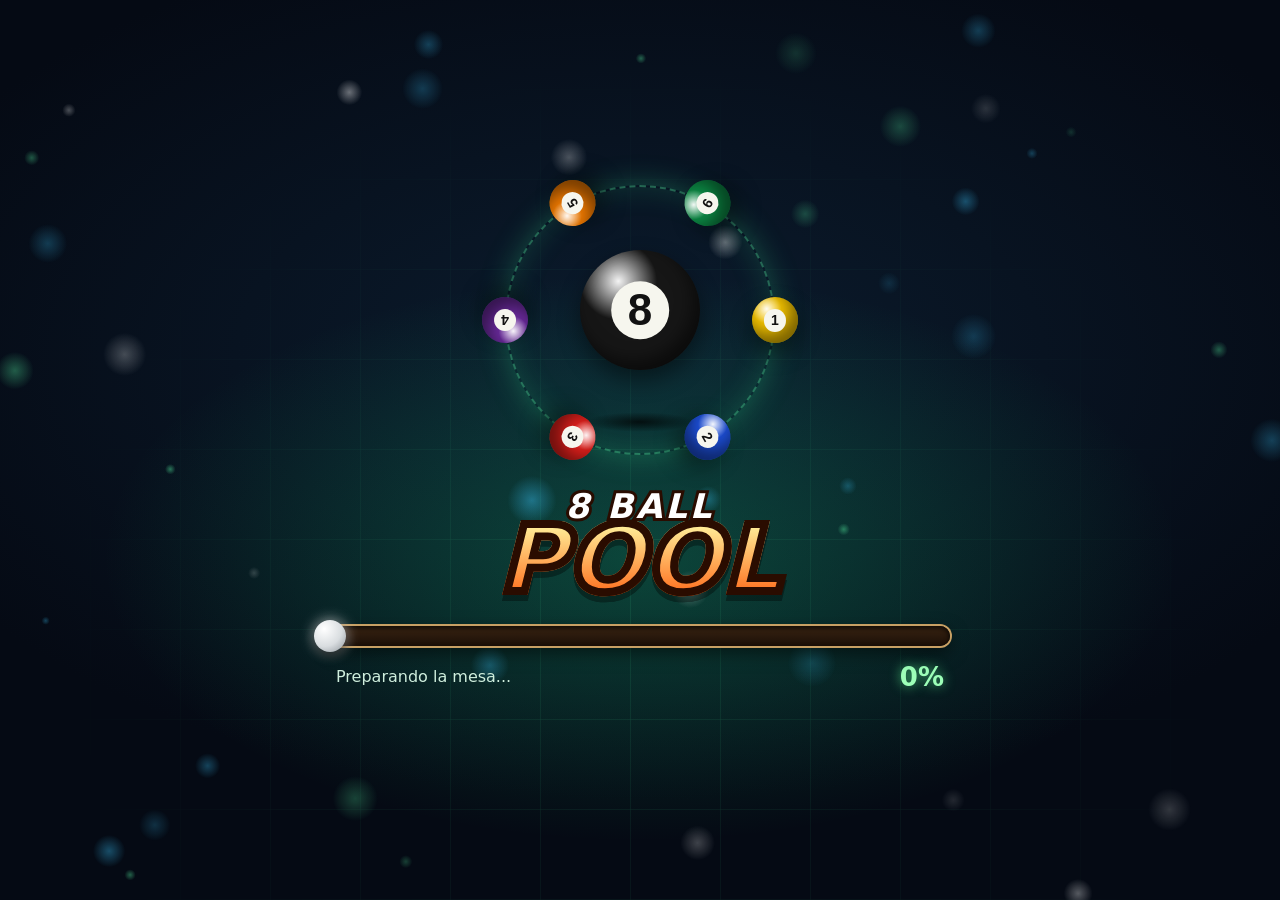
<file: index (10).html>
<!DOCTYPE html>
<html lang="es">
<head>
<meta charset="UTF-8">
<meta name="viewport" content="width=device-width, initial-scale=1">
<title>8 Ball Pool · Felizin</title>
<link rel="stylesheet" href="style.css">
</head>
<body data-mode="loader">

<div class="bgl bg-night"></div>
<div class="bgl bg-sun"></div>
<canvas id="fx" aria-hidden="true"></canvas>

<!-- ============ PANTALLA DE CARGA ============ -->
<section id="loader" class="screen active" aria-live="polite">
  <div class="ld">
    <div class="stage" aria-hidden="true">
      <div class="orbit">
        <div class="ob" style="--i:0"><i class="ball" style="--c:#f5c400" data-n="1"></i></div>
        <div class="ob" style="--i:1"><i class="ball" style="--c:#1d4fd8" data-n="2"></i></div>
        <div class="ob" style="--i:2"><i class="ball" style="--c:#e0201c" data-n="3"></i></div>
        <div class="ob" style="--i:3"><i class="ball" style="--c:#6a2a9c" data-n="4"></i></div>
        <div class="ob" style="--i:4"><i class="ball" style="--c:#f07a00" data-n="5"></i></div>
        <div class="ob" style="--i:5"><i class="ball" style="--c:#0c8a45" data-n="6"></i></div>
      </div>
      <div class="hero">
        <i class="ball big" style="--c:#161616" data-n="8"></i>
        <div class="floor"></div>
      </div>
    </div>

    <h1 class="logo"><small>8 BALL</small><span>POOL</span></h1>

    <div class="cue" id="bar" role="progressbar" aria-valuemin="0" aria-valuemax="100" aria-valuenow="0">
      <div class="cue-fill" id="fill"><b class="cue-ball"></b></div>
    </div>
    <div class="ld-row"><span id="step">Preparando la mesa...</span><strong id="pct">0%</strong></div>
    <p class="hint" id="hint"></p>
  </div>
</section>

<!-- ============ INICIAR SESIÓN / CREAR CUENTA ============ -->
<section id="login" class="screen">
  <div class="wrap">
    <h1 class="logo sm"><small>8 BALL</small><span>POOL</span></h1>

    <div class="card">
      <button type="button" class="quick hidden" id="quick">
        <span class="avatar xs" id="quickAv"></span>
        <span>Continuar como <b id="quickName"></b></span>
      </button>

      <div class="tabs">
        <button type="button" class="tab on" data-tab="in">Iniciar sesión</button>
        <button type="button" class="tab" data-tab="up">Crear cuenta</button>
        <i class="tab-ink"></i>
      </div>

      <!-- Iniciar sesión -->
      <form id="formIn" class="form" novalidate>
        <label class="fld"><span>Usuario</span>
          <input id="inUser" autocomplete="username" maxlength="14" placeholder="Tu nombre de jugador">
        </label>
        <label class="fld"><span>Contraseña</span>
          <div class="pw">
            <input id="inPass" type="password" autocomplete="current-password" placeholder="••••••">
            <button type="button" class="eye" data-eye="inPass">Mostrar</button>
          </div>
        </label>
        <label class="chk"><input type="checkbox" id="inRemember" checked><span>Recordarme en este equipo</span></label>
        <p class="err" id="inErr" role="alert"></p>
        <button class="btn" type="submit">Entrar a jugar</button>
      </form>

      <!-- Crear cuenta con foto de perfil -->
      <form id="formUp" class="form hidden" novalidate>
        <div class="pick">
          <button type="button" class="avatar lg" id="upAvatar" aria-label="Elegir foto de perfil"></button>
          <span class="cam" aria-hidden="true">+</span>
          <input type="file" id="upFile" accept="image/*" hidden>
        </div>
        <p class="pick-note">Toca el círculo o arrastra tu foto aquí</p>
        <div class="presets" id="presets"></div>
        <button type="button" class="link" id="upRemove">Quitar foto</button>

        <label class="fld"><span>Usuario</span>
          <input id="upUser" autocomplete="username" maxlength="14" placeholder="3 a 14 letras, números o _">
        </label>
        <label class="fld"><span>Contraseña</span>
          <div class="pw">
            <input id="upPass" type="password" autocomplete="new-password" placeholder="Mínimo 4 caracteres">
            <button type="button" class="eye" data-eye="upPass">Mostrar</button>
          </div>
        </label>
        <label class="fld"><span>Repite la contraseña</span>
          <input id="upPass2" type="password" autocomplete="new-password" placeholder="••••••">
        </label>
        <p class="err" id="upErr" role="alert"></p>
        <button class="btn" type="submit">Crear cuenta y jugar</button>
      </form>
    </div>
    <p class="foot">Tu cuenta se guarda solo en este navegador.</p>
  </div>
</section>

<!-- ============ PERFIL / INICIO ============ -->
<section id="home" class="screen">
  <div class="home-wrap">
    <header class="topbar">
      <div class="who">
        <button type="button" class="avatar md" id="homeAvatar" aria-label="Cambiar foto de perfil"></button>
        <div>
          <h2 id="homeName">Jugador</h2>
          <div class="xp"><i id="homeXp"></i><span id="homeLvl">Nv. 1</span></div>
        </div>
      </div>
      <div class="top-right">
        <div class="coins"><i class="coin"></i><b id="homeCoins">0</b></div>
        <button type="button" class="btn ghost" id="homePhoto">Cambiar foto</button>
        <button type="button" class="btn ghost" id="homeLogout">Cerrar sesión</button>
      </div>
      <input type="file" id="homeFile" accept="image/*" hidden>
    </header>

    <div class="stats">
      <div><b id="stGames">0</b><span>Partidas</span></div>
      <div><b id="stWins">0</b><span>Victorias</span></div>
      <div><b id="stRate">0%</b><span>% de victorias</span></div>
      <div><b id="stSince">-</b><span>Miembro desde</span></div>
    </div>

    <h3 class="sec">Elige tu mesa</h3>
    <div class="tables" id="tables"></div>
  </div>
</section>

<div class="toast" id="toast" role="status"></div>
<script src="app.js"></script>
</body>
</html>
</file>
<file: style.css>
/* ============ BASE ============ */
*,*::before,*::after{box-sizing:border-box;margin:0;padding:0}
:root{
  --gold:#ffd24a; --orange:#ff8a1f; --ink:#0a1220; --card:rgba(18,26,48,.78);
  --line:rgba(255,255,255,.16); --ok:#4be07a; --bad:#ff6b5e;
  font-family:"Trebuchet MS","Segoe UI",system-ui,sans-serif;
}
html,body{height:100%;overflow:hidden;overscroll-behavior:none;color:#fff;background:#050a14}
button,input{font:inherit;color:inherit}
button{cursor:pointer;border:0;background:none}
.hidden{display:none!important}

/* fondos: noche (carga) y sol naranja (login) */
.bgl{position:fixed;inset:0;transition:opacity .9s ease;pointer-events:none}
.bg-night{
  background:
    radial-gradient(ellipse 60% 45% at 50% 62%,rgba(20,200,120,.28),transparent 70%),
    radial-gradient(ellipse 90% 70% at 50% 40%,#0b1c2e 0,#050a14 70%);
}
.bg-night::after{ /* rejilla de luz tipo mesa */
  content:"";position:absolute;inset:0;opacity:.18;
  background:repeating-linear-gradient(90deg,rgba(80,255,170,.5) 0 1px,transparent 1px 90px),
             repeating-linear-gradient(0deg,rgba(80,255,170,.5) 0 1px,transparent 1px 90px);
  mask-image:radial-gradient(ellipse at 50% 70%,#000 0,transparent 65%);
  -webkit-mask-image:radial-gradient(ellipse at 50% 70%,#000 0,transparent 65%);
}
.bg-sun{
  opacity:0;
  background:
    repeating-conic-gradient(from 0deg at 50% 30%,rgba(255,255,255,.09) 0 8deg,transparent 8deg 16deg),
    radial-gradient(ellipse 80% 70% at 50% 30%,#ffb030 0,#e0661a 55%,#6a2408 100%);
}
body[data-mode="login"] .bg-sun,body[data-mode="home"] .bg-sun{opacity:1}
body[data-mode="login"] .bg-night,body[data-mode="home"] .bg-night{opacity:0}
#fx{position:fixed;inset:0;width:100%;height:100%;pointer-events:none}

.screen{position:fixed;inset:0;display:grid;place-items:center;opacity:0;visibility:hidden;
  transition:opacity .6s ease,visibility .6s,transform .6s ease;transform:scale(.98);overflow:auto;padding:20px}
.screen.active{opacity:1;visibility:visible;transform:none}

/* ============ BOLAS ============ */
.ball{display:block;position:relative;width:46px;height:46px;border-radius:50%;
  background:radial-gradient(circle at 32% 26%,rgba(255,255,255,.95) 0,rgba(255,255,255,0) 32%),var(--c);
  box-shadow:inset -7px -9px 16px rgba(0,0,0,.5),0 10px 22px rgba(0,0,0,.45)}
.ball::after{content:attr(data-n);position:absolute;left:50%;top:50%;width:48%;height:48%;
  transform:translate(-50%,-50%);border-radius:50%;background:#f6f6ee;color:#111;
  display:grid;place-items:center;font:700 14px/1 "Trebuchet MS",sans-serif}
.ball.big{width:120px;height:120px}
.ball.big::after{font-size:44px}

/* ============ LOGO ============ */
.logo{display:flex;flex-direction:column;align-items:center;line-height:.85;font-style:italic;font-weight:900;user-select:none}
.logo small{font-size:34px;letter-spacing:3px;color:#fff;-webkit-text-stroke:6px #2a0c00;paint-order:stroke fill}
.logo span{font-size:92px;-webkit-text-stroke:8px #2a0c00;paint-order:stroke fill;
  background:linear-gradient(#fff6a0,#ff6414);-webkit-background-clip:text;background-clip:text;color:transparent;
  filter:drop-shadow(0 6px 0 rgba(0,0,0,.35))}
.logo.sm small{font-size:24px;-webkit-text-stroke:5px #2a0c00}
.logo.sm span{font-size:64px;-webkit-text-stroke:6px #2a0c00}

/* ============ CARGA (neón nocturno) ============ */
.ld{width:min(620px,92vw);display:flex;flex-direction:column;align-items:center;gap:16px;text-align:center}
.stage{position:relative;width:320px;height:300px;margin-bottom:6px}
.orbit{position:absolute;inset:0;animation:spin 12s linear infinite}
.orbit::before{content:"";position:absolute;left:50%;top:50%;width:270px;height:270px;margin:-135px;border-radius:50%;
  border:2px dashed rgba(90,255,170,.35);box-shadow:0 0 30px rgba(60,255,160,.25),inset 0 0 30px rgba(60,255,160,.15)}
.ob{position:absolute;left:50%;top:50%;margin:-23px;transform:rotate(calc(var(--i)*60deg)) translateX(135px)}
.ob .ball{animation:spinrev 12s linear infinite;--r:calc(var(--i)*-60deg)}
.hero{position:absolute;left:50%;top:50%;width:120px;height:120px;margin:-70px 0 0 -60px;animation:bounce 1.4s cubic-bezier(.45,0,.55,1) infinite}
.hero .ball{animation:roll 4s linear infinite}
.floor{position:absolute;left:50%;bottom:-62px;width:110px;height:20px;margin-left:-55px;border-radius:50%;
  background:radial-gradient(ellipse,rgba(0,0,0,.7),transparent 70%);animation:shadow 1.4s cubic-bezier(.45,0,.55,1) infinite}
@keyframes spin{to{transform:rotate(360deg)}}
@keyframes spinrev{from{transform:rotate(0)}to{transform:rotate(-360deg)}}
@keyframes bounce{0%,100%{transform:translateY(0) scale(1.04,.94)}50%{transform:translateY(-26px) scale(.97,1.04)}}
@keyframes shadow{0%,100%{transform:scale(1);opacity:.9}50%{transform:scale(.6);opacity:.45}}
@keyframes roll{to{transform:rotate(360deg)}}

.ld .logo span{animation:glow 2.4s ease-in-out infinite}
@keyframes glow{0%,100%{filter:drop-shadow(0 6px 0 rgba(0,0,0,.35)) drop-shadow(0 0 10px rgba(255,160,40,.3))}
  50%{filter:drop-shadow(0 6px 0 rgba(0,0,0,.35)) drop-shadow(0 0 26px rgba(255,200,60,.85))}}

.cue{position:relative;width:100%;height:20px;border-radius:12px;margin-top:10px;
  background:linear-gradient(#3a2412,#1b0f07);box-shadow:0 0 0 2px #c8a064,0 6px 18px rgba(0,0,0,.6),inset 0 2px 5px rgba(0,0,0,.8)}
.cue-fill{position:relative;height:100%;width:0;border-radius:12px;
  background:linear-gradient(90deg,#1fc46a,#8dff7a 70%,#fff2a0);box-shadow:0 0 18px rgba(90,255,150,.8);transition:width .12s linear}
.cue-fill::after{content:"";position:absolute;inset:3px 8px auto;height:4px;border-radius:4px;background:rgba(255,255,255,.55)}
.cue-ball{position:absolute;right:-16px;top:50%;width:32px;height:32px;margin-top:-16px;border-radius:50%;
  background:radial-gradient(circle at 32% 28%,#fff,#d9dde0 55%,#8d949a);box-shadow:0 4px 10px rgba(0,0,0,.6),0 0 14px rgba(255,255,255,.7)}
.ld-row{width:100%;display:flex;justify-content:space-between;align-items:center;font-size:16px;color:#cfeedd;padding:0 6px}
.ld-row strong{font-size:26px;color:#9dffb8;text-shadow:0 0 12px rgba(90,255,150,.7)}
.hint{min-height:22px;font-size:14px;color:#8fb3a3;letter-spacing:.3px;transition:opacity .4s}

/* ============ LOGIN (naranja estilo menú del juego) ============ */
.wrap{width:min(440px,94vw);display:flex;flex-direction:column;align-items:center;gap:18px;margin:auto}
.card{position:relative;width:100%;padding:22px 22px 24px;border-radius:26px;background:var(--card);
  border:2px solid rgba(255,210,100,.55);backdrop-filter:blur(14px);-webkit-backdrop-filter:blur(14px);
  box-shadow:0 20px 50px rgba(0,0,0,.5),inset 0 1px 0 rgba(255,255,255,.2)}
.screen.active .card{animation:rise .7s cubic-bezier(.2,.9,.3,1.1) both}
@keyframes rise{from{opacity:0;transform:translateY(30px) scale(.96)}to{opacity:1;transform:none}}
.tabs{position:relative;display:grid;grid-template-columns:1fr 1fr;margin-bottom:18px;border-radius:14px;background:rgba(0,0,0,.35);padding:4px}
.tab{position:relative;z-index:1;padding:11px 6px;border-radius:11px;font-weight:700;color:#c7cde0;transition:color .25s}
.tab.on{color:#2a1200}
.tab-ink{position:absolute;top:4px;bottom:4px;left:4px;width:calc(50% - 4px);border-radius:11px;
  background:linear-gradient(#ffe27a,#ffa526);box-shadow:0 4px 12px rgba(255,160,30,.5);transition:transform .3s cubic-bezier(.3,.9,.3,1.2)}
.tabs[data-on="up"] .tab-ink{transform:translateX(100%)}
.form{display:flex;flex-direction:column;gap:14px;animation:rise .4s ease both}
.fld{display:flex;flex-direction:column;gap:6px;font-size:13px;color:#d8def0;font-weight:700;letter-spacing:.4px}
.fld input,.pw input{width:100%;padding:13px 14px;border-radius:12px;border:2px solid var(--line);background:rgba(4,8,20,.55);
  outline:0;font-size:16px;transition:border-color .2s,box-shadow .2s}
.fld input:focus,.pw input:focus{border-color:var(--gold);box-shadow:0 0 0 4px rgba(255,210,74,.2)}
.pw{position:relative}
.pw input{padding-right:84px}
.eye{position:absolute;right:8px;top:50%;transform:translateY(-50%);padding:6px 10px;border-radius:8px;font-size:12px;font-weight:700;color:var(--gold)}
.eye:hover{background:rgba(255,255,255,.1)}
.chk{display:flex;align-items:center;gap:10px;font-size:14px;color:#d8def0;cursor:pointer}
.chk input{width:18px;height:18px;accent-color:var(--orange)}
.err{min-height:18px;font-size:14px;color:var(--bad);font-weight:700}
.err.shake{animation:shake .4s}
@keyframes shake{20%,60%{transform:translateX(-6px)}40%,80%{transform:translateX(6px)}}
.btn{padding:14px 18px;border-radius:14px;font-weight:800;font-size:17px;letter-spacing:.4px;color:#fff;
  background:linear-gradient(#67e86a,#1f9a35);box-shadow:0 6px 0 #146323,0 12px 22px rgba(0,0,0,.4);transition:transform .12s,box-shadow .12s,filter .2s}
.btn:hover{filter:brightness(1.1)}
.btn:active{transform:translateY(4px);box-shadow:0 2px 0 #146323,0 6px 12px rgba(0,0,0,.4)}
.btn.ghost{padding:10px 14px;font-size:14px;background:rgba(255,255,255,.12);box-shadow:inset 0 0 0 1.5px rgba(255,255,255,.35)}
.btn.ghost:active{transform:none}
.foot{font-size:13px;color:rgba(255,245,225,.85);text-shadow:0 1px 2px rgba(0,0,0,.6)}
.quick{display:flex;align-items:center;gap:12px;width:100%;margin-bottom:16px;padding:10px 14px;border-radius:14px;
  background:linear-gradient(#ffb43a,#e5750d);box-shadow:0 5px 0 #8f4300;font-weight:700;text-align:left}
.quick:active{transform:translateY(3px);box-shadow:0 2px 0 #8f4300}

/* ============ AVATAR / FOTO DE PERFIL ============ */
.avatar{position:relative;display:grid;place-items:center;flex:none;border-radius:28%;overflow:hidden;
  background:linear-gradient(hsl(var(--h,30) 75% 62%),hsl(var(--h,30) 70% 32%));border:3px solid rgba(255,255,255,.85);
  box-shadow:0 8px 20px rgba(0,0,0,.45);font-weight:900;color:#fff;text-shadow:0 2px 4px rgba(0,0,0,.5);background-size:cover;background-position:center}
.avatar.xs{width:42px;height:42px;font-size:22px}
.avatar.md{width:78px;height:78px;font-size:40px}
.avatar.lg{width:118px;height:118px;font-size:60px}
.avatar.av-photo{text-shadow:none}
.avatar.av-ball{background:radial-gradient(circle at 32% 26%,rgba(255,255,255,.9) 0,rgba(255,255,255,0) 34%),var(--c);border-radius:50%}
.avatar.av-ball.av-stripe{background:radial-gradient(circle at 32% 26%,rgba(255,255,255,.9) 0,rgba(255,255,255,0) 30%),
  linear-gradient(#f6f6ee 0 22%,var(--c) 22% 78%,#f6f6ee 78%)}
.pick{position:relative;width:118px;margin:0 auto;transition:transform .2s}
.pick:hover{transform:scale(1.04)}
.pick.drag{transform:scale(1.1);filter:drop-shadow(0 0 16px var(--gold))}
.cam{position:absolute;right:-4px;bottom:-4px;width:36px;height:36px;border-radius:50%;display:grid;place-items:center;
  background:linear-gradient(#ffe27a,#ffa526);color:#3a1a00;font-size:26px;font-weight:900;border:3px solid #fff;pointer-events:none}
.pick-note{text-align:center;font-size:13px;color:#c9d0e6;margin-top:-4px}
.presets{display:flex;justify-content:center;gap:8px;flex-wrap:wrap}
.presets .avatar{width:40px;height:40px;font-size:18px;border-width:2px;transition:transform .15s}
.presets .avatar:hover{transform:translateY(-3px) scale(1.08)}
.presets .avatar.sel{border-color:var(--gold);box-shadow:0 0 0 3px rgba(255,210,74,.5),0 6px 14px rgba(0,0,0,.5)}
.link{align-self:center;font-size:13px;color:var(--gold);text-decoration:underline;margin-top:-6px}

/* ============ PERFIL ============ */
#home{place-items:start center}
.home-wrap{width:min(1080px,96vw);display:flex;flex-direction:column;gap:20px;padding:6px 0 30px}
.topbar{display:flex;flex-wrap:wrap;gap:14px;justify-content:space-between;align-items:center;padding:14px 18px;border-radius:22px;
  background:linear-gradient(rgba(46,30,22,.92),rgba(20,12,8,.94));border-bottom:4px solid var(--orange);box-shadow:0 10px 30px rgba(0,0,0,.45)}
.who{display:flex;align-items:center;gap:14px}
.who h2{font-size:24px;margin-bottom:6px}
.xp{position:relative;width:210px;height:18px;border-radius:10px;background:rgba(0,0,0,.6);overflow:hidden}
.xp i{position:absolute;inset:0 auto 0 0;width:0;background:linear-gradient(90deg,#ffc928,#ff7a18);transition:width .8s ease}
.xp span{position:absolute;inset:0;display:grid;place-items:center;font-size:12px;font-weight:800}
.top-right{display:flex;align-items:center;gap:10px;flex-wrap:wrap}
.coins{display:flex;align-items:center;gap:10px;padding:8px 18px;border-radius:26px;background:rgba(0,0,0,.55);border:2px solid #ffc83c;font-size:22px}
.coin{width:24px;height:24px;border-radius:50%;background:radial-gradient(circle at 35% 30%,#fff3a0,#e3920c);box-shadow:inset 0 0 0 3px #b26a00}
.stats{display:grid;grid-template-columns:repeat(auto-fit,minmax(150px,1fr));gap:12px}
.stats div{display:flex;flex-direction:column;align-items:center;padding:14px;border-radius:16px;background:var(--card);border:1.5px solid var(--line)}
.stats b{font-size:26px;color:var(--gold)}
.stats span{font-size:13px;color:#d0d6ea}
.sec{font-size:20px;letter-spacing:2px;text-align:center;text-transform:uppercase;text-shadow:0 2px 4px rgba(0,0,0,.5)}
.tables{display:grid;grid-template-columns:repeat(auto-fit,minmax(220px,1fr));gap:18px}
.tcard{position:relative;padding:16px;border-radius:22px;text-align:center;background:linear-gradient(#28385f,#0f1730);
  border:3px solid var(--tc);box-shadow:0 12px 26px rgba(0,0,0,.45);transition:transform .2s}
.tcard:hover{transform:translateY(-6px)}
.tcard h4{font-size:22px;margin-bottom:10px}
.tcard.vip h4{color:#ffe780}
.tcard.vip::after{content:"VIP";position:absolute;top:14px;right:16px;font-size:12px;font-weight:900;color:#ffe780}
.mini{height:84px;border-radius:14px;margin-bottom:12px;border:6px solid var(--tw);background:radial-gradient(ellipse,var(--tf),#0006 220%);background-color:var(--tf)}
.trow{display:flex;justify-content:space-between;padding:6px 8px;font-size:14px;border-radius:8px}
.trow:nth-child(odd){background:rgba(255,255,255,.07)}
.trow b{color:var(--gold)}
.tcard .btn{width:100%;margin-top:12px;padding:10px}

/* ============ TOAST ============ */
.toast{position:fixed;left:50%;bottom:30px;transform:translate(-50%,30px);padding:12px 22px;border-radius:30px;background:rgba(12,18,34,.95);
  border:2px solid var(--gold);font-weight:700;opacity:0;pointer-events:none;transition:.35s;z-index:9;max-width:92vw;text-align:center}
.toast.on{opacity:1;transform:translate(-50%,0)}

@media (max-width:520px){
  .logo span{font-size:70px}.logo.sm span{font-size:52px}
  .stage{transform:scale(.8);margin:-20px 0}
  .xp{width:150px}
}
@media (prefers-reduced-motion:reduce){*{animation-duration:.01ms!important;animation-iteration-count:1!important;transition-duration:.01ms!important}}

/* ============ ACCIONES / PARTIDA / VENTANAS ============ */
.actions{display:grid;grid-template-columns:repeat(auto-fit,minmax(160px,1fr));gap:12px}
.btn.act{padding:13px 12px;font-size:15px;position:relative}
.btn.blue{background:linear-gradient(#5aa8ff,#1f5fc0);box-shadow:0 6px 0 #13397a,0 12px 22px rgba(0,0,0,.4)}
.btn.gold{background:linear-gradient(#ffd24a,#e08a10);box-shadow:0 6px 0 #8a4f00,0 12px 22px rgba(0,0,0,.4)}
.btn.pink{background:linear-gradient(#ff7ab0,#c8307a);box-shadow:0 6px 0 #7a1a48,0 12px 22px rgba(0,0,0,.4)}
.btn.orange{background:linear-gradient(#ffb43a,#e5650d);box-shadow:0 6px 0 #8f4300,0 12px 22px rgba(0,0,0,.4)}
.btn.act:active{transform:translateY(4px)}
.badge{position:absolute;top:-8px;right:-6px;min-width:24px;height:24px;padding:0 6px;border-radius:12px;background:#e0201c;color:#fff;font:800 13px/24px sans-serif;font-style:normal;text-align:center}
#play{padding:0;background:#070b14;place-items:center;overflow:hidden}
#board{display:block;width:min(100vw,calc(100vh * 1340 / 700));width:min(100vw,calc(100dvh * 1340 / 700));height:auto;aspect-ratio:1340/700;touch-action:none;cursor:crosshair;-webkit-user-select:none;user-select:none;-webkit-touch-callout:none}
body[data-mode="play"] #fx{display:none}
body[data-mode="play"] .bg-sun{opacity:0}
.modal{position:fixed;inset:0;z-index:20;display:grid;place-items:center;padding:16px;background:rgba(3,6,14,.72);backdrop-filter:blur(4px)}
.mbox{width:min(560px,100%);max-height:92vh;overflow:auto;padding:20px;border-radius:22px;background:linear-gradient(#26365c,#0f1730);border:2px solid rgba(255,210,100,.6);box-shadow:0 24px 60px rgba(0,0,0,.6)}
.mbox h2{font-size:24px;margin-bottom:8px}.mbox h3{font-size:16px;margin:14px 0 8px;color:var(--gold);letter-spacing:1px;text-transform:uppercase}
.mbox p{margin:6px 0;line-height:1.4}.mbox .win{color:var(--ok)}.mbox .lose{color:var(--bad)}.mbox .rnote{color:#ffd24a;font-weight:700}
.mrow{display:flex;gap:10px;flex-wrap:wrap;margin-top:14px;justify-content:flex-end}
.mbox .btn{padding:10px 16px;font-size:15px}
.mbox input{width:100%;padding:11px 12px;border-radius:12px;border:2px solid var(--line);background:rgba(4,8,20,.55);outline:0;font-size:16px}
.mbox input:focus{border-color:var(--gold)}
.grid2{display:grid;grid-template-columns:1fr 1fr;gap:10px}
.opt{padding:12px;border-radius:14px;background:rgba(255,255,255,.08);border:2px solid rgba(255,255,255,.2);font-weight:700;text-align:center}
.opt small{display:block;font-weight:400;color:#cfd6ea}
.opt:hover{border-color:var(--gold)}.opt.off{opacity:.45}
.frow{display:flex;align-items:center;gap:8px;padding:8px 10px;border-radius:12px;background:rgba(255,255,255,.07);margin-top:6px}
.frow b{flex:1}
.frow button{padding:7px 12px;border-radius:10px;font-weight:700;background:rgba(255,255,255,.14)}
.frow button.go{background:linear-gradient(#67e86a,#1f9a35)}
.cuerow{display:flex;align-items:center;gap:12px;padding:8px 10px;border-radius:14px;background:rgba(255,255,255,.07);margin-top:8px;cursor:pointer;border:2px solid transparent}
.cuerow.sel{border-color:var(--ok);background:rgba(40,130,60,.4)}.cuerow.lock{opacity:.55;cursor:not-allowed}
.cuerow canvas{width:150px;height:40px;flex:none}.cuerow div{flex:1;font-size:13px}.cuerow b{font-size:16px}
.stat{display:flex;justify-content:space-between;padding:6px 10px;border-radius:8px}.stat:nth-child(odd){background:rgba(255,255,255,.07)}
.wait{text-align:center}.spin{width:44px;height:44px;margin:12px auto;border-radius:50%;border:5px solid rgba(255,255,255,.2);border-top-color:var(--gold);animation:spin 1s linear infinite}

/* ============ PANTALLA COMPLETA / MÓVIL ============ */
#play{height:100vh;height:100dvh}
.fsbtn{position:fixed;top:max(8px,env(safe-area-inset-top));right:max(8px,env(safe-area-inset-right));z-index:6;width:44px;height:44px;border-radius:12px;font-size:24px;line-height:44px;text-align:center;
  background:rgba(10,14,28,.7);border:2px solid rgba(255,255,255,.5);color:#fff;display:none}
body[data-mode="play"] .fsbtn{display:block}
.rotate{position:fixed;inset:0;z-index:15;display:none;flex-direction:column;align-items:center;justify-content:center;gap:12px;background:#050a14;text-align:center;padding:30px;font-size:20px;font-weight:700}
.ricon{font-size:80px;color:var(--gold);animation:spin 2s linear infinite}
@media (orientation:portrait) and (max-width:900px){body[data-mode="play"] .rotate{display:flex}}


/* ============ CHAT Y VOZ (partidas online) ============ */
.netui{position:fixed;right:max(10px,env(safe-area-inset-right));bottom:max(10px,env(safe-area-inset-bottom));z-index:7;display:flex;flex-direction:column;align-items:flex-end;gap:8px;pointer-events:none}
.netui>*{pointer-events:auto}
.netbtns{display:flex;gap:8px}
.netbtns button{position:relative;width:50px;height:50px;border-radius:15px;font-size:23px;line-height:46px;text-align:center;background:rgba(10,14,28,.8);border:2px solid rgba(255,255,255,.5);color:#fff;transition:transform .12s}
.netbtns button:active{transform:scale(.94)}
.netbtns #micBtn::after{content:"";position:absolute;left:8px;right:8px;top:50%;height:3px;border-radius:3px;background:#ff5a4d;transform:rotate(-40deg);box-shadow:0 0 0 1.5px rgba(10,14,28,.85)}
.netbtns #micBtn.on::after{display:none}
.netbtns #micBtn.on{background:linear-gradient(#35e060,#13902f);border-color:#fff;box-shadow:0 0 16px rgba(70,255,110,.75);animation:netpulse 1.6s ease-in-out infinite}
@keyframes netpulse{50%{box-shadow:0 0 26px rgba(70,255,110,1)}}
.nbadge{position:absolute;top:-7px;right:-7px;min-width:22px;height:22px;padding:0 5px;border-radius:11px;background:#ff3b30;border:2px solid #fff;font:800 12px/18px "Trebuchet MS",sans-serif;font-style:normal;text-align:center}
.chatpanel{width:min(340px,86vw);max-height:min(62vh,380px);display:flex;flex-direction:column;border-radius:18px;overflow:hidden;background:rgba(10,14,28,.95);border:2px solid rgba(255,210,100,.6);box-shadow:0 14px 40px rgba(0,0,0,.6)}
.chathead{display:flex;align-items:center;justify-content:space-between;padding:8px 8px 8px 14px;background:rgba(255,255,255,.07);font-size:14px}
.chathead button{width:32px;height:32px;border-radius:10px;font-size:22px;line-height:28px;background:rgba(255,255,255,.12)}
.chatlog{flex:1;min-height:120px;overflow-y:auto;padding:10px 12px;display:flex;flex-direction:column;gap:7px;-webkit-overflow-scrolling:touch}
.cmsg{padding:7px 10px;border-radius:12px;background:rgba(255,255,255,.09);font-size:15px;line-height:1.3;overflow-wrap:anywhere;white-space:pre-wrap}
.cmsg b{display:block;font-size:11px;letter-spacing:.4px;color:#ffd24a}
.cmsg.me{align-self:flex-end;background:rgba(40,170,90,.3)}.cmsg.me b{color:#7be8a0}
.chatform{display:flex;gap:6px;padding:8px;border-top:1px solid rgba(255,255,255,.15)}
.chatform input{flex:1;min-width:0;padding:10px 12px;border-radius:12px;border:2px solid rgba(255,255,255,.25);background:rgba(4,8,20,.7);outline:0;font-size:16px}
.chatform input:focus{border-color:var(--gold)}
.chatform .btn{padding:9px 14px;font-size:14px}
.chatpop{max-width:min(300px,80vw);padding:8px 12px;border-radius:14px;background:rgba(10,14,28,.94);border:1.5px solid rgba(255,210,100,.7);font-size:14px;overflow-wrap:anywhere;display:-webkit-box;-webkit-line-clamp:2;-webkit-box-orient:vertical;overflow:hidden}
.voicebar{padding:6px 12px;border-radius:12px;background:rgba(10,14,28,.88);border:1.5px solid rgba(70,255,110,.65);font-size:13px;font-weight:700}
.pavatar{display:flex;justify-content:center;margin-bottom:10px}
</file>
